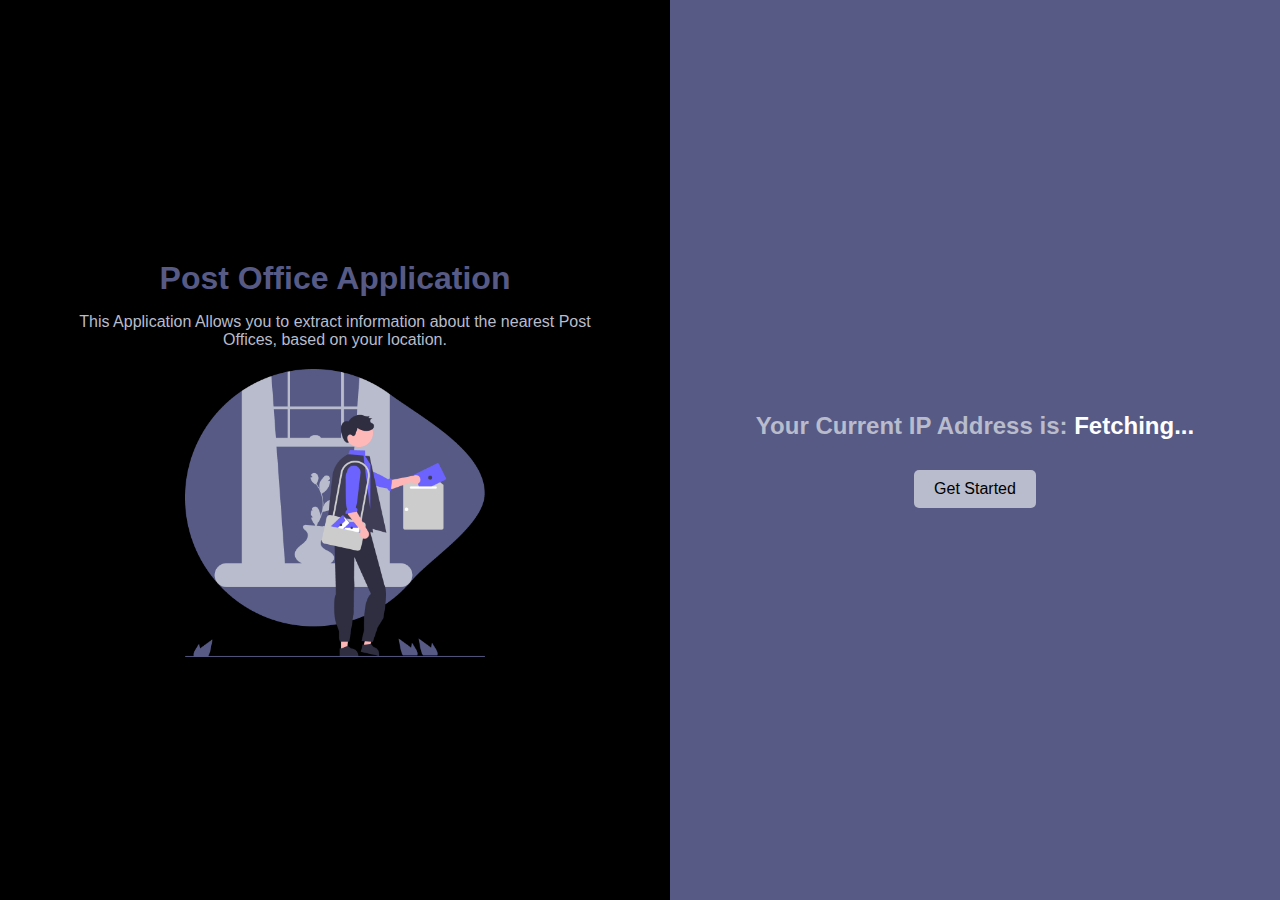
<file: index.html>
<!DOCTYPE html>
<html lang="en">

<head>
    <meta charset="UTF-8">
    <meta name="viewport" content="width=device-width, initial-scale=1.0">
    <title>Post-Office-Application</title>
    <link rel="stylesheet" href="./style.css">
</head>

<body>
    <div class="left">
        <div class="content">
            <h1 style="color: #575a85;">Post Office Application</h1>
            <p>This Application Allows you to extract information about the nearest Post Offices, based on your
                location.</p>
            <div class="icon-container">
                <img src="./assets/post-img.png" alt="image">
            </div>
        </div>
    </div>
    <div class="right">
        <div class="content">
          <h2>Your Current IP Address is: <span id="ipAddress">Fetching...</span></h2>
          <button id="getStartedBtn" onclick="showDetails()">Get Started</button>
        </div>
    </div>

    <script src="./script.js"></script>

</body>

</html>
</file>
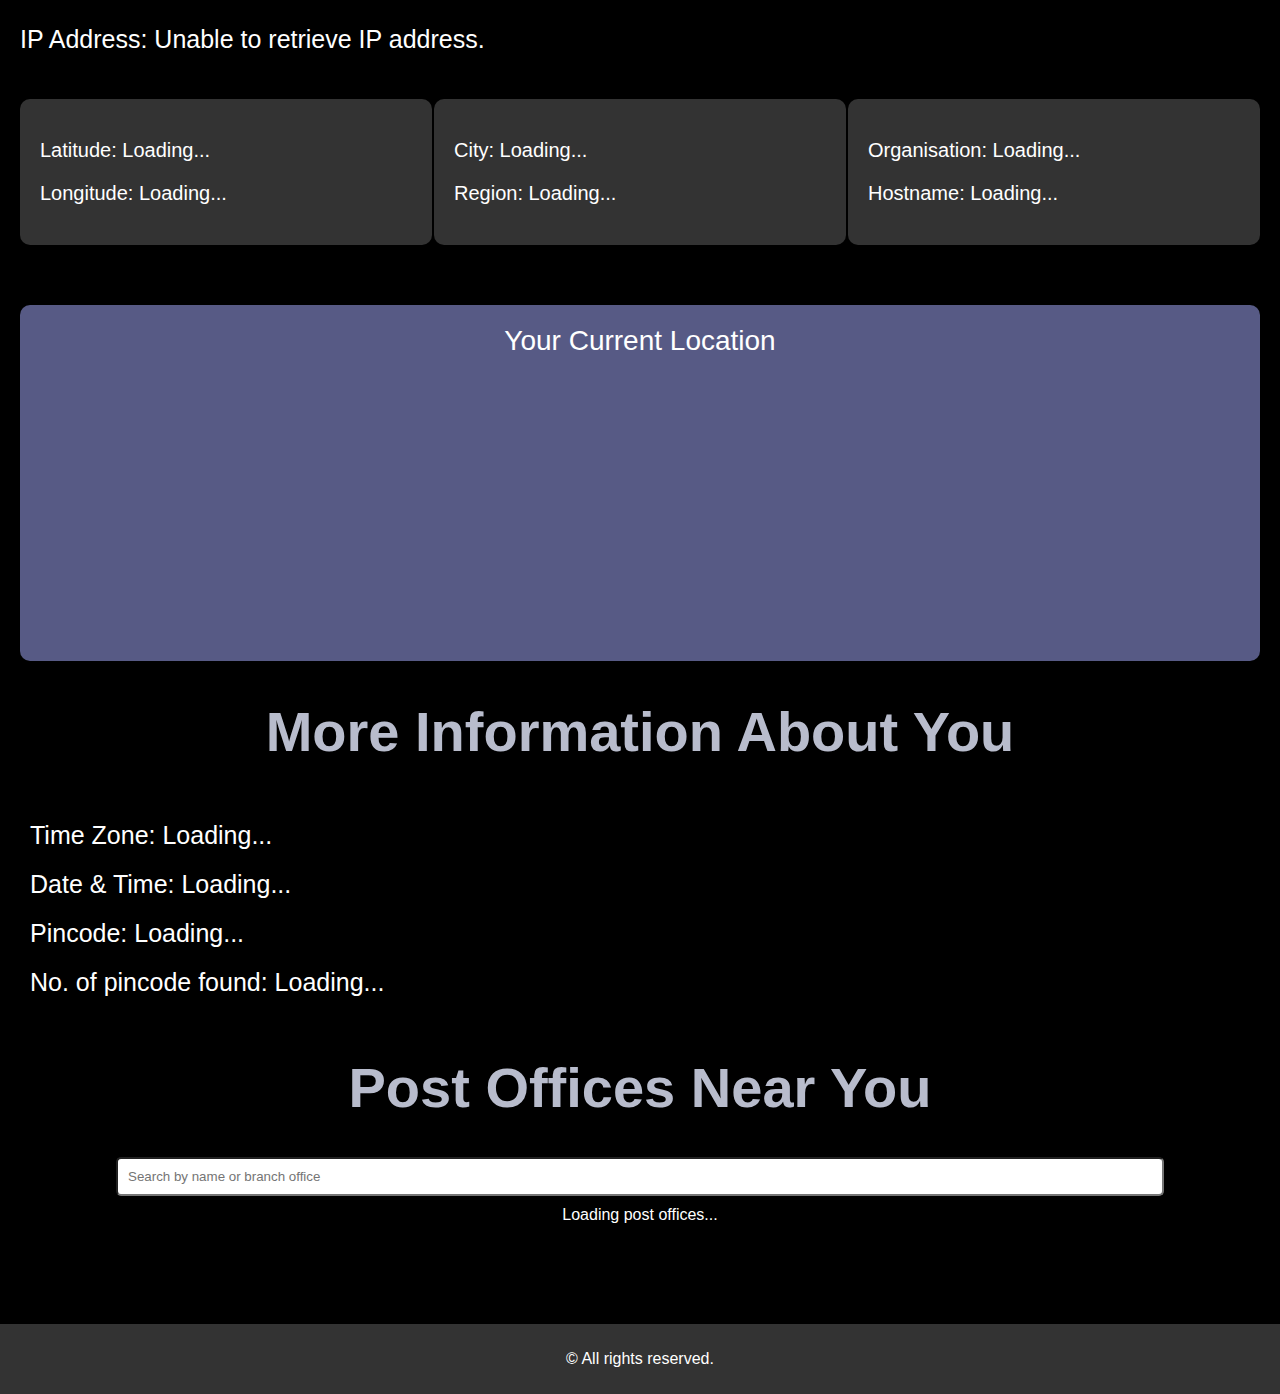
<file: postDetails.html>
<!DOCTYPE html>
<html lang="en">

<head>
    <meta charset="UTF-8">
    <meta name="viewport" content="width=device-width, initial-scale=1.0">
    <title>Post-Office-Locations</title>
    <link rel="stylesheet" href="./postDetails.css">
</head>

<body>
    <div id="ipHead">
        <p>IP Address: <span id="ip-address">Loading...</span></p>
    </div>
    <div class="content">
        <div class="details-row">
            <p>Latitude: <span id="latitude">Loading...</span></p>
            <p>Longitude: <span id="longitude">Loading...</span></p>
        </div>
        <div class="details-row">
            <!-- <p>IP Address: <span id="ip-address">Loading...</span></p> -->
            <p>City: <span id="city">Loading...</span></p>
            <p>Region: <span id="region">Loading...</span></p>
        </div>
        <div class="details-row">
            <p>Organisation: <span id="organization">Loading...</span></p>
            <p>Hostname: <span id="hostname">Loading...</span></p>
        </div>
    </div>

    <div class="frame">
        <p>Your Current Location</p>
        <iframe id="map-iframe" width="360" height="270" frameborder="0" style="border:0"></iframe>
    </div>

    <div class="MoreInfo">
        <h1>More Information About You</h1>
    </div>

    <!-- <div class="pincode">
       <p>Pincode: <span id="pincode">Loading...</span></p>
    </div> -->

    <div class="time-and-message">
        <p id="timezone">Time Zone: Loading...</p>
        <p id="datetime">Date & Time: Loading...</p>
        <p>Pincode: <span id="pincode">Loading...</span></p>
        <p id="pincode-info">No. of pincode found: Loading...</p>
    </div>

    <div class="MoreInfo">
        <h1>Post Offices Near You</h1>
    </div>

    <div class="search-container">
        <label for="search-input"></label>
        <input type="text" id="search-input" placeholder="Search by name or branch office" onkeyup="searchPostOffices()">
    </div>

    <div class="post-offices" id="post-offices">
        Loading post offices...
    </div>


    <footer>
        <p>&copy; All rights reserved.</p>
      </footer>


    <script src="./postDetails.js"></script>
</body>

</html>
</file>
<file: style.css>
body {
    display: flex;
    margin: 0;
    font-family: Arial, sans-serif;
    height: 100vh;
}

.left{
    background-color: #000000;
    color: white;
    display: flex;
    justify-content: center;
    align-items: center;
    flex: 1;
}

.left, .content{
    padding: 30px;
    text-align: center;
}

.icon-container>img{
    width: 300px;
}

.right{
    background-color: #575a85;
    color: white;
    display: flex;
    justify-content: center;
    align-items: center;
    flex: 1;
}
.right .content {
    text-align: center;
    color: #b8bccc;
}
#ipAddress{
    color: white;
}

button {
    padding: 10px 20px;
    background-color: #B8BCCC;
    color: #000000;
    border: none;
    cursor: pointer;
    font-size: 16px;
    margin-top: 20px;
    border-radius: 5px;
}
  
button:hover {
    background-color: #000000;
    color: #B8BCCC;
}

h1,h2{
    margin-bottom: 10px;
}
p{
    color: #B8BCCC;
}

.icon-container {
    margin-top: 20px;
}
</file>
<file: postDetails.css>
body {
    background-color: #000000;
    color: white;
    font-family: Arial, sans-serif;
    margin: 0;
    padding: 0;
    overflow-y: auto;
}

body::-webkit-scrollbar {
    display: none;
}

#ipHead>p {
    font-size: 25px;
    padding-left: 20px;
}

.content {
    display: flex;
    flex-wrap: wrap;
    justify-content: space-between;
    padding: 20px;
    font-size: 20px;
}

.details-row {
    flex: 0 0 30%;
    padding: 20px;
    background-color: #333;
    margin-bottom: 20px;
    border-radius: 10px;
}

.frame {
    text-align: center;
    background-color: #575A85;
    padding: 20px;
    border-radius: 10px;
    margin: 20px;
}

.frame p {
    margin: 0;
    font-size: 28px;
    padding-bottom: 10px;
}

#map-iframe {
    width: 100%;
    height: 270px;
    border: none;
    border-radius: 10px;
}

.MoreInfo {
    text-align: center;
    color: #b8bccc;
    font-size: 28px;
}

.pincode {
    padding: 20px;
    border-radius: 10px;
    margin: 20px;
}

.pincode p {
    margin: 0;
    font-size: 24px;
}

.time-and-message {
    padding: 10px;
    border-radius: 10px;
    margin: 20px;
    /* background-color: #333; */
    margin-bottom: 20px;
    /* border-radius: 10px; */
}

.time-and-message p {
    margin: 0;
    padding: 10px 0px;
    font-size: 25px;
    
}

.search-container {
    text-align: center;
    margin-bottom: 10px;
}

#search-input {
    padding: 10px;
    border-radius: 5px;
    width: 80%;
}

/* **************** */

.post-offices {
    display: flex;
    flex-wrap: wrap;
    justify-content: center;
    max-width: auto;
    /* Set a maximum width for the cards */
    margin-bottom: 100px;
    /* Adjust margin as needed */
}

.card {
    flex: 0 0 250px;
    /* Fixed width for the card */
    border: 1px solid #ccc;
    padding: 20px;
    margin: 10px;
    background-color: #575A85;
    color: white;
    border-radius: 8px;
    box-shadow: 0 0 10px rgba(0, 0, 0, 0.1);
    font-size: 20px;
  }
  
  .card p {
    margin: 10px 0;
  }

  footer {
    margin-top: 100px;
    background-color: #333;
    color: white;
    text-align: center;
    padding: 10px;
    position: -webkit-sticky;
    bottom: 0;
    width: auto;
  }
</file>
